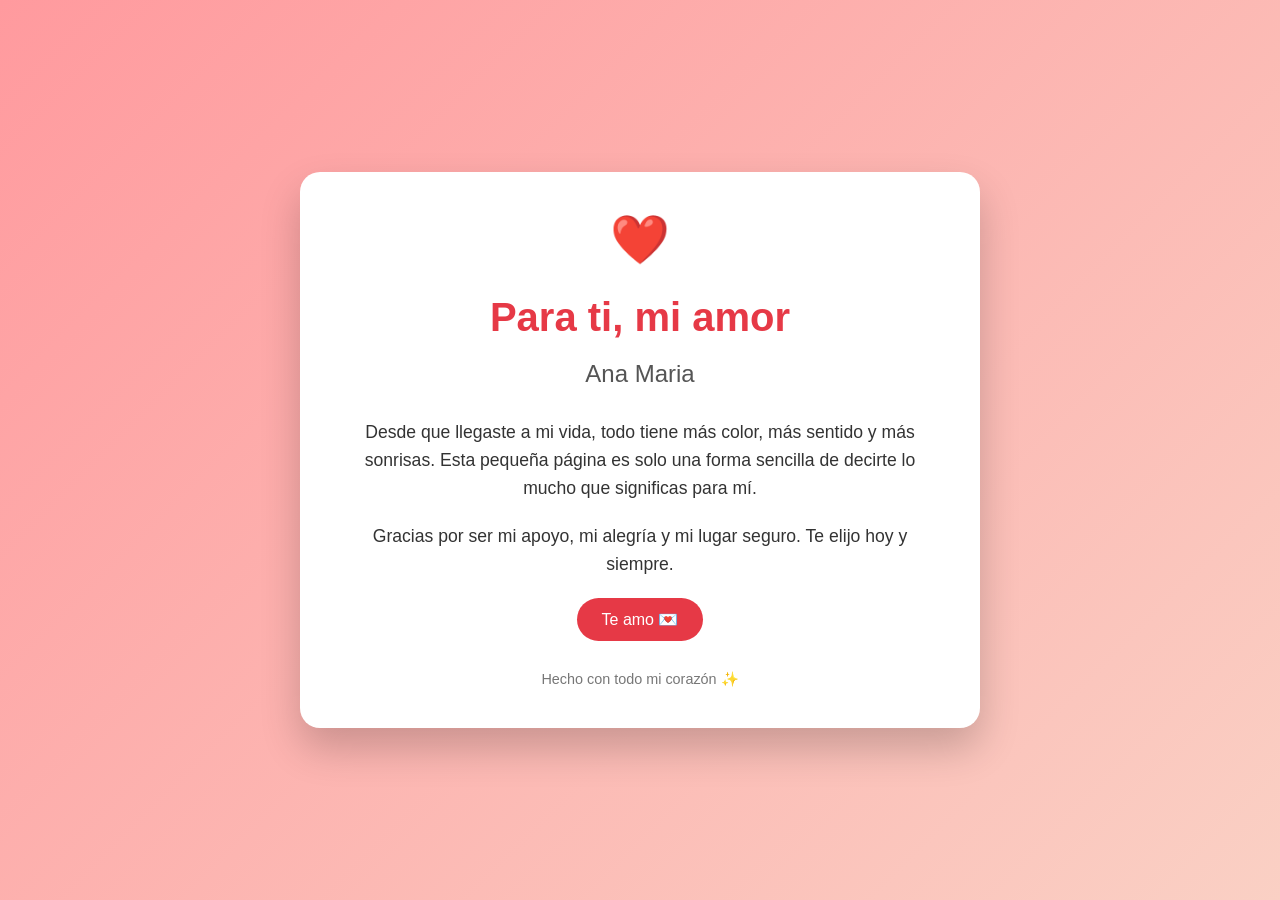
<file: index.html>
<!DOCTYPE html>
<html lang="es">
<head>
  <meta charset="UTF-8" />
  <meta name="viewport" content="width=device-width, initial-scale=1.0" />
  <title>Para Ti ❤️</title>
  <link rel="stylesheet" type="text/css" href="css/estilos.css">
</head>
<body>
  <div class="card">
    <div class="heart">❤️</div>
    <h1>Para ti, mi amor</h1>
    <h2>Ana Maria</h2>

    <p>
      Desde que llegaste a mi vida, todo tiene más color, más sentido y más sonrisas.
      Esta pequeña página es solo una forma sencilla de decirte lo mucho que significas para mí.
    </p>

    <p>
      Gracias por ser mi apoyo, mi alegría y mi lugar seguro.
      Te elijo hoy y siempre.
    </p>

    <button onclick="mostrarMensaje()">Te amo 💌</button>

    <p id="mensaje">
      Te amo más de lo que las palabras pueden expresar ❤️
    </p>

    <div id="galeria">
      <h3>Nuestros momentos juntos 📸</h3>
      <div id="carrusel">
        <img src="img/foto1.jpg" onclick="abrirModal(this.src)" alt="Foto 1">
        <img src="img/foto2.jpg" onclick="abrirModal(this.src)" alt="Foto 2">
        <img src="img/foto3.jpg" onclick="abrirModal(this.src)" alt="Foto 3">
        <img src="img/foto4.jpg" onclick="abrirModal(this.src)" alt="Foto 4">
        <img src="img/foto5.jpg" onclick="abrirModal(this.src)" alt="Foto 5">
        <img src="img/foto6.jpg" onclick="abrirModal(this.src)" alt="Foto 6">
        <img src="img/foto7.jpg" onclick="abrirModal(this.src)" alt="Foto 7">
        <img src="img/foto8.jpg" onclick="abrirModal(this.src)" alt="Foto 8">
        <img src="img/foto9.jpg" onclick="abrirModal(this.src)" alt="Foto 9">
        <img src="img/foto10.jpg" onclick="abrirModal(this.src)" alt="Foto 10">
        <img src="img/foto11.jpeg" onclick="abrirModal(this.src)" alt="Foto 11">
        <img src="img/foto12.jpeg" onclick="abrirModal(this.src)" alt="Foto 12">
        <img src="img/foto13.jpeg" onclick="abrirModal(this.src)" alt="Foto 13">
        <img src="img/foto14.jpeg" onclick="abrirModal(this.src)" alt="Foto 14">
        <img src="img/foto15.jpeg" onclick="abrirModal(this.src)" alt="Foto 15">
        <img src="img/foto16.jpeg" onclick="abrirModal(this.src)" alt="Foto 16">
        <img src="img/foto17.jpeg" onclick="abrirModal(this.src)" alt="Foto 17">
        <img src="img/foto18.jpeg" onclick="abrirModal(this.src)" alt="Foto 18">
        <img src="img/foto19.jpeg" onclick="abrirModal(this.src)" alt="Foto 19">
        <video src="video/video1.mp4" poster="img/video1.png" onclick="abrirModal(this.src)" preload="metadata" muted></video>
        <video src="video/video2.mp4" poster="img/video2.png" onclick="abrirModal(this.src)" preload="metadata" muted></video>
        <video src="video/video3.mp4" poster="img/video3.png" onclick="abrirModal(this.src)" preload="metadata" muted></video>
        <img src="img/foto20.jpeg" onclick="abrirModal(this.src)" alt="Foto 20">
        <img src="img/foto21.jpeg" onclick="abrirModal(this.src)" alt="Foto 21">
        <img src="img/foto22.jpeg" onclick="abrirModal(this.src)" alt="Foto 22">
        <video src="video/video4.mp4" poster="img/video4.png" onclick="abrirModal(this.src)" preload="metadata" muted></video>
      </div>
    </div>

    <div class="footer">
      Hecho con todo mi corazón ✨
    </div>
  </div>

  <script src="js/funcionesGaleria.js"></script>

  <div id="modal" onclick="cerrarModal()">
    <img id="modalImg" 
      onclick="event.stopPropagation()">
      
    <video id="modalVideo" controls onclick="event.stopPropagation()">
    </video>
  </div>

</body>
</html>
</file>
<file: css/estilos.css>
body {
    margin: 0;
    font-family: 'Segoe UI', Tahoma, Geneva, Verdana, sans-serif;
    background: linear-gradient(135deg, #ff9a9e, #fad0c4);
    color: #333;
    display: flex;
    justify-content: center;
    align-items: center;
    min-height: 100vh;
}

.card {
    background: white;
    max-width: 600px;
    padding: 40px;
    border-radius: 20px;
    box-shadow: 0 20px 40px rgba(0,0,0,0.2);
    text-align: center;
}

h1 {
    color: #e63946;
    font-size: 2.5rem;
    margin-bottom: 10px;
}

h2 {
    font-weight: normal;
    color: #555;
    margin-bottom: 30px;
}

p {
    font-size: 1.1rem;
    line-height: 1.6;
    margin-bottom: 20px;
}

#mensaje {
    display:none; 
    margin-top:20px; 
    font-weight:bold; 
    color:#e63946;
}

.heart {
    font-size: 3rem;
    animation: beat 1.5s infinite;
    color: #e63946;
}

@keyframes beat {
    0%, 100% { transform: scale(1); }
    50% { transform: scale(1.2); }
}

.footer {
    margin-top: 30px;
    font-size: 0.9rem;
    color: #777;
}

button {
    background: #e63946;
    color: white;
    border: none;
    padding: 12px 25px;
    font-size: 1rem;
    border-radius: 30px;
    cursor: pointer;
    transition: background 0.3s ease;
}

button:hover {
    background: #d62828;
}

.no-scroll {
    overflow:hidden;
}

#galeria {
    display:none; 
    margin-top:30px;
}

#carrusel {
    display:grid;
    grid-template-columns: repeat(auto-fit, minmax(120px, 1fr));
    gap:15px;
    margin-top:20px;
}

#modal {
    display:none;
    position:fixed;
    top:0; left:0;
    width:100%; height:100%;
    background:rgba(0,0,0,0.8);
    justify-content:center;
    align-items:center;
    z-index:1000;
}

#carrusel img,
#carrusel video {
    width: 100%;
    height: 180px;
    object-fit: cover;
    border-radius: 15px;
}

#modalImg {
    max-width:90%;
    max-height:90%;
    border-radius:20px;
    box-shadow:0 20px 40px rgba(0,0,0,0.5);
}

#modalVideo {
    display:none;
    max-width:90%;
    max-height:90%;
    border-radius:20px;
    box-shadow:0 20px 40px rgba(0,0,0,0.5);
    position: relative;
    z-index: 10;
}
</file>
